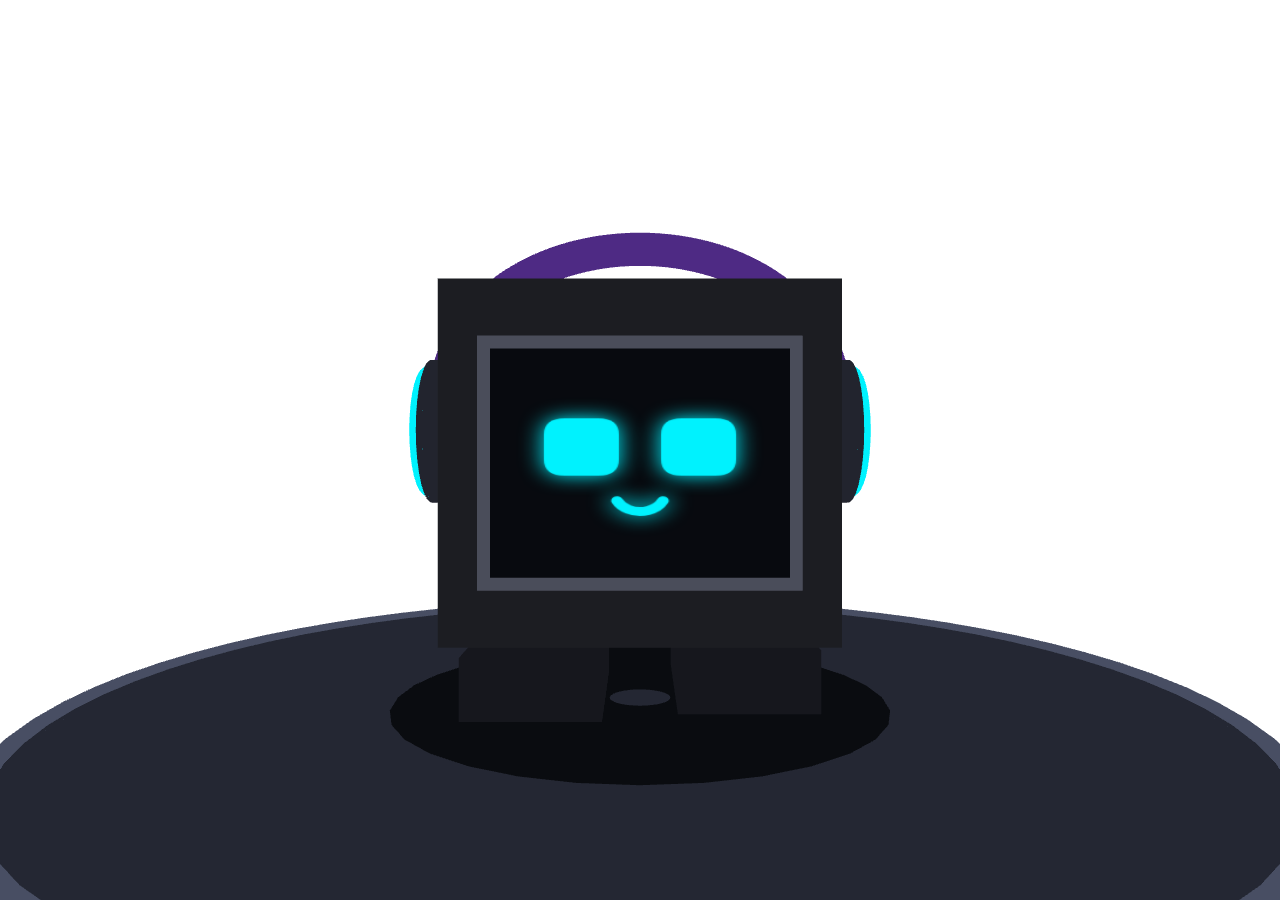
<file: ui/desktop/pet.html>
<!DOCTYPE html>
<html lang="en">
<head>
    <meta charset="UTF-8">
    <meta name="viewport" content="width=device-width, initial-scale=1.0">
    <title>Captain AI Desktop Pet</title>
    <style>
        html, body {
            margin: 0;
            padding: 0;
            width: 100%;
            height: 100%;
            overflow: hidden;
            background: transparent !important;
            user-select: none;
            -webkit-user-select: none;
        }

        #pet-container {
            width: 100%;
            height: 100%;
            display: flex;
            align-items: center;
            justify-content: center;
            background: transparent !important;
            position: relative;
        }

        #pet-canvas {
            width: 100%;
            height: 100%;
            display: block;
            background: transparent !important;
        }

        /* Subtle interactive glow on hover */
        #pet-container:hover {
            cursor: grab;
        }
        #pet-container:active {
            cursor: grabbing;
        }
    </style>
    <!-- Existing Three.js r128 Library -->
    <script src="three.min.js"></script>
</head>
<body>
    <div id="pet-container">
        <canvas id="pet-canvas"></canvas>
    </div>
    <!-- Existing Captain 3D Robot Pet Engine Adapter -->
    <script src="pet_view.js"></script>
</body>
</html>
</file>
